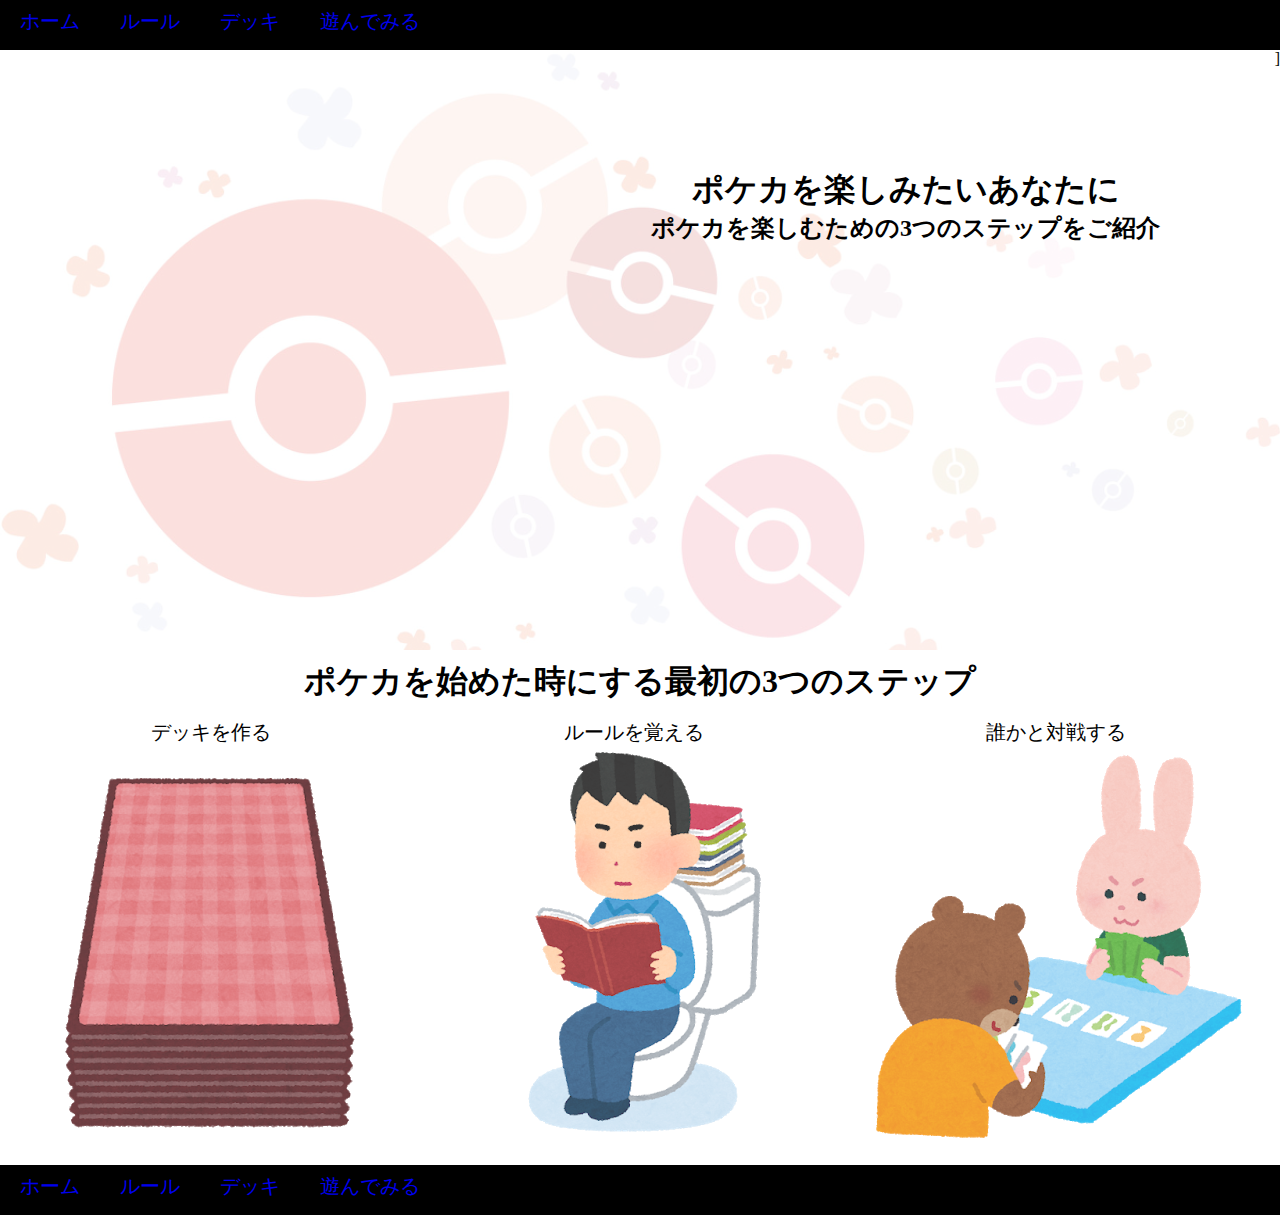
<file: index.html>
<!DOCTYPE html>
<html lang="ja">
<head>
    <meta charset="UTF-8">
    <link rel="stylesheet" href="final-home.css">
    <title>ポケカを楽しみたいあなたに</title>
</head>
<body>
    <div class="header">
        <div class="nav">
            <ul>
            <li><a href="index.html">ホーム</a></li>
            <li><a href="final-ru-ru.html">ルール</a></li>
            <li><a href="final-deck.html">デッキ</a></li>
            <li><a href="final-play.html">遊んでみる</a></li>
            </ul>
        </div>
    </div>

    <div class="top">]

        <div class="title">
            <h1>ポケカを楽しみたいあなたに</h1>
            <h2>ポケカを楽しむための3つのステップをご紹介</h2>
        </div>
    </div>



    <div class="main-content">
        <div class="first">
            <h1>ポケカを始めた時にする最初の3つのステップ</h1>
        </div>


        <div class="contents"></div>

        <div class="content">
            <p>デッキを作る</p>
            <div class="content-img"><a href="final-deck.html"><img src="cardgame_deck.png" alt=""></a></div>
        </div>

        <div class="content">
            <p>ルールを覚える</p>
            <div class="content-img"><a href="final-ru-ru.html"><img src="toilet_study_man.png" alt=""></a></div>
        </div>

        <div class="content">
            <p>誰かと対戦する</p>
            <div class="content-img"><a href="final-play.html"><img src="card_game_animal.png" alt=""></a></div>
        </div>


    </div>

    <div class="footer">
        <div class="nav">
            <ul>
            <li><a href="index.html">ホーム</a></li>
            <li><a href="final-ru-ru.html">ルール</a></li>
            <li><a href="final-deck.html">デッキ</a></li>
            <li><a href="final-play.html">遊んでみる</a></li>
            </ul>
        </div>
    </div>

    
</body>
</html>
</file>
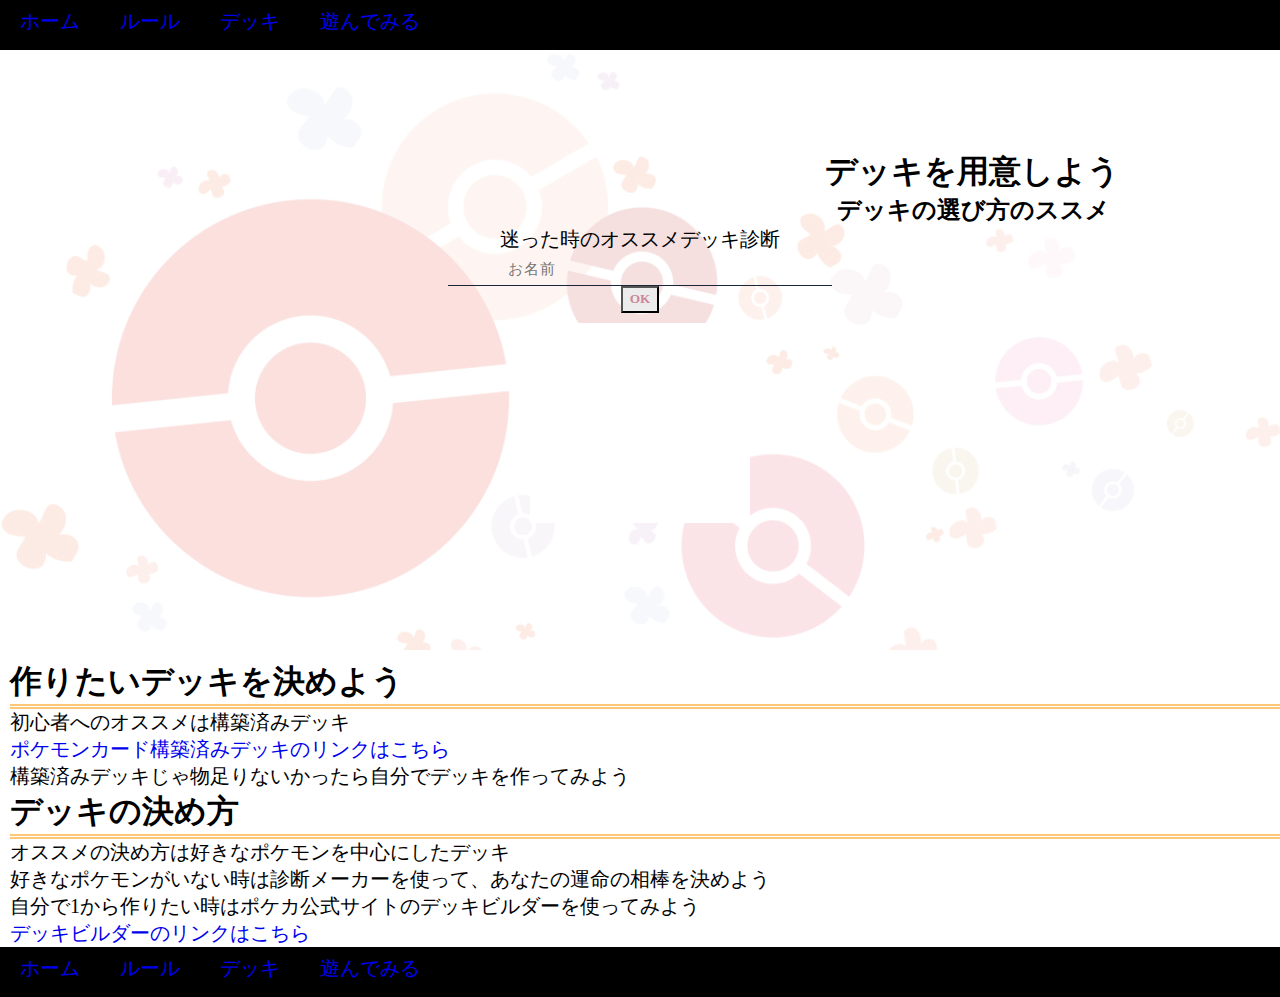
<file: final-deck.html>
<!DOCTYPE html>
<html lang="ja">
<head>
    <meta charset="UTF-8">
    <link rel="stylesheet" href="final-deck.css">
    <title>ポケカ　デッキを用意しよう</title>
</head>
<body>
    <div class="header">
        <div class="nav">
            <ul>
            <li><a href="index.html">ホーム</a></li>
            <li><a href="final-ru-ru.html">ルール</a></li>
            <li><a href="final-deck.html">デッキ</a></li>
            <li><a href="final-play.html">遊んでみる</a></li>
            </ul>
        </div>
    </div>

    <div class="top">
        <div class="title">
            <h1>デッキを用意しよう</h1>
            <h2>デッキの選び方のススメ</h2>
        </div>

        <div class="sindan">
            <p>迷った時のオススメデッキ診断</p>

            <div class="cp_iptxt">
                <input class="ef" type="text" id="name" placeholder="お名前">
                <span class="focus_line"></span>
            </div>
            <input  class="btn" type="button" id="sentbtn"  onclick="start()" value="OK">

            <div id="result" class="result"></div>
    
            
        </div>

    </div>

    <div class="content">
        <div class="title">
            <h1>作りたいデッキを決めよう</h1>
            <p>初心者へのオススメは構築済みデッキ</p>
            <p><a href="https://www.pokemon-card.com/ex/sd/index.html">ポケモンカード構築済みデッキのリンクはこちら</a></p>
            <p>構築済みデッキじゃ物足りないかったら自分でデッキを作ってみよう</p>
        </div>

        <div class="main">
            <h1>デッキの決め方</h1>
            <ul>
                <li>オススメの決め方は好きなポケモンを中心にしたデッキ</li>
                <li>好きなポケモンがいない時は診断メーカーを使って、あなたの運命の相棒を決めよう</li>
                <li>自分で1から作りたい時はポケカ公式サイトのデッキビルダーを使ってみよう</li>
                <li><a href="https://www.pokemon-card.com/deck/deck.html">デッキビルダーのリンクはこちら</a></li>
            </ul>

        </div>
    </div>

    <div class="footer">
        <div class="nav">
            <ul>
            <li><a href="index.html">ホーム</a></li>
            <li><a href="final-ru-ru.html">ルール</a></li>
            <li><a href="final-deck.html">デッキ</a></li>
            <li><a href="final-play.html">遊んでみる</a></li>
            </ul>
        </div>
    </div>
    <script src="final.js"></script>
</body>
</html>
</file>
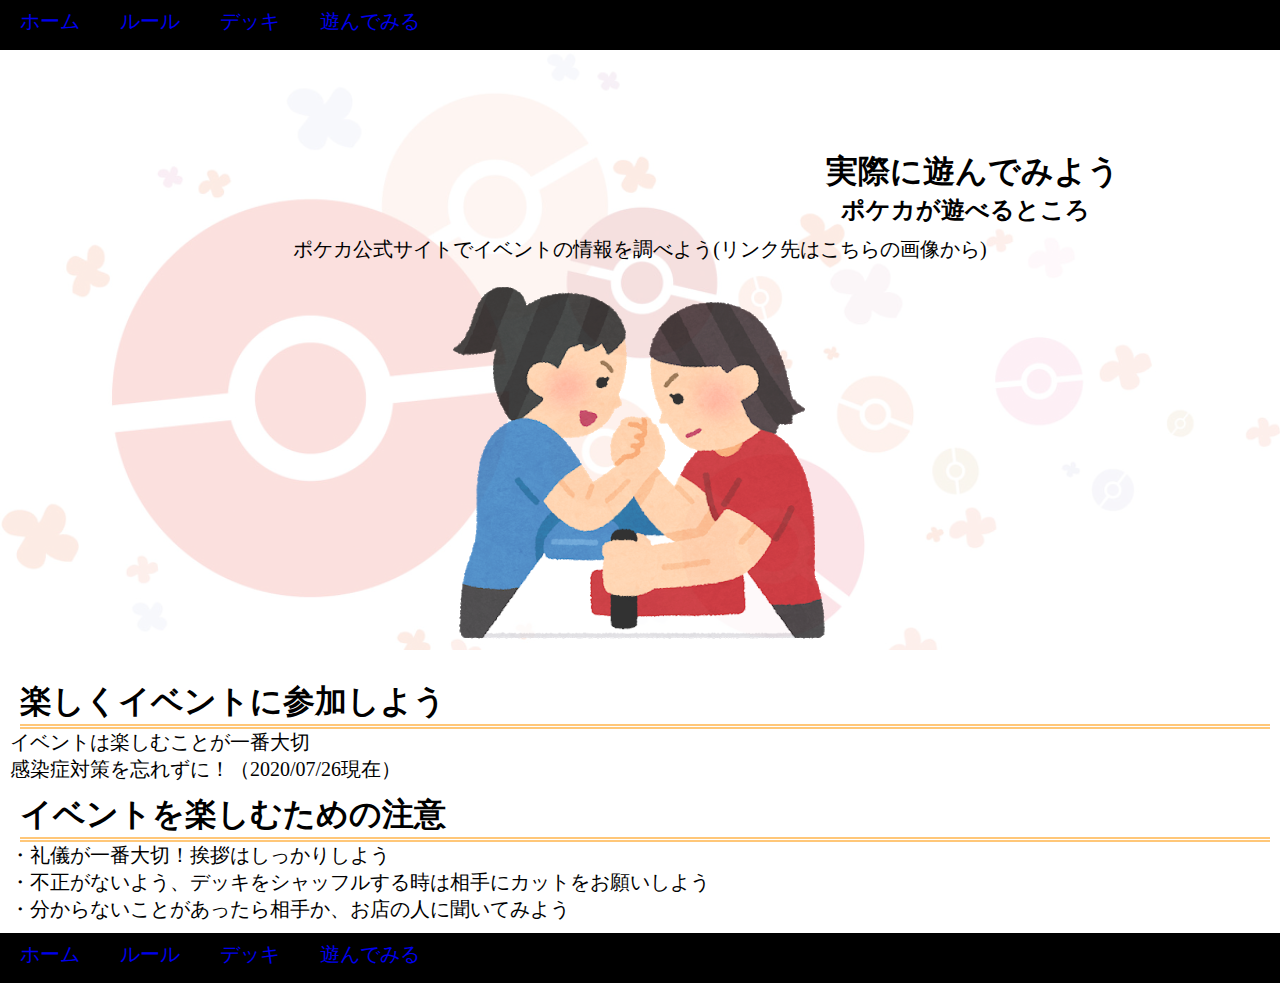
<file: final-play.html>
<!DOCTYPE html>
<html lang="ja">
<head>
    <meta charset="UTF-8">
    <link rel="stylesheet" href="final-play.css">
    <title>ポケカ　実際に遊んでみよう</title>
</head>
<body>
    <div class="header">
        <div class="nav">
            <ul>
            <li><a href="index.html">ホーム</a></li>
            <li><a href="final-ru-ru.html">ルール</a></li>
            <li><a href="final-deck.html">デッキ</a></li>
            <li><a href="final-play.html">遊んでみる</a></li>
            </ul>
        </div>
    </div>

    <div class="top">
        <div class="top-title">
            <h1>実際に遊んでみよう</h1>
            <h2>ポケカが遊べるところ</h2>
        </div>

        <div class="top-link">
            <p>ポケカ公式サイトでイベントの情報を調べよう(リンク先はこちらの画像から)</p>
            <a href="https://www.pokemon-card.com/event/beginner/"><img src="arm_wrestling_woman.png" alt=""></a>
        </div>
    </div>

    <div class="content">
        <div class="content-title">
            <h1>楽しくイベントに参加しよう</h1>
            <p>イベントは楽しむことが一番大切</p>
            <p>感染症対策を忘れずに！（2020/07/26現在）</p>
        </div>

        <div class="content-main">
            <h1>イベントを楽しむための注意</h1>
            <ul>
                <li>・礼儀が一番大切！挨拶はしっかりしよう</li>
                <li>・不正がないよう、デッキをシャッフルする時は相手にカットをお願いしよう</li>
                <li>・分からないことがあったら相手か、お店の人に聞いてみよう</li>
            </ul>
        </div>


    </div>

    <div class="footer">
        <div class="nav">
            <ul>
            <li><a href="index.html">ホーム</a></li>
            <li><a href="final-ru-ru.html">ルール</a></li>
            <li><a href="final-deck.html">デッキ</a></li>
            <li><a href="final-play.html">遊んでみる</a></li>
            </ul>
        </div>
    </div>

    
</body>
</html>
</file>
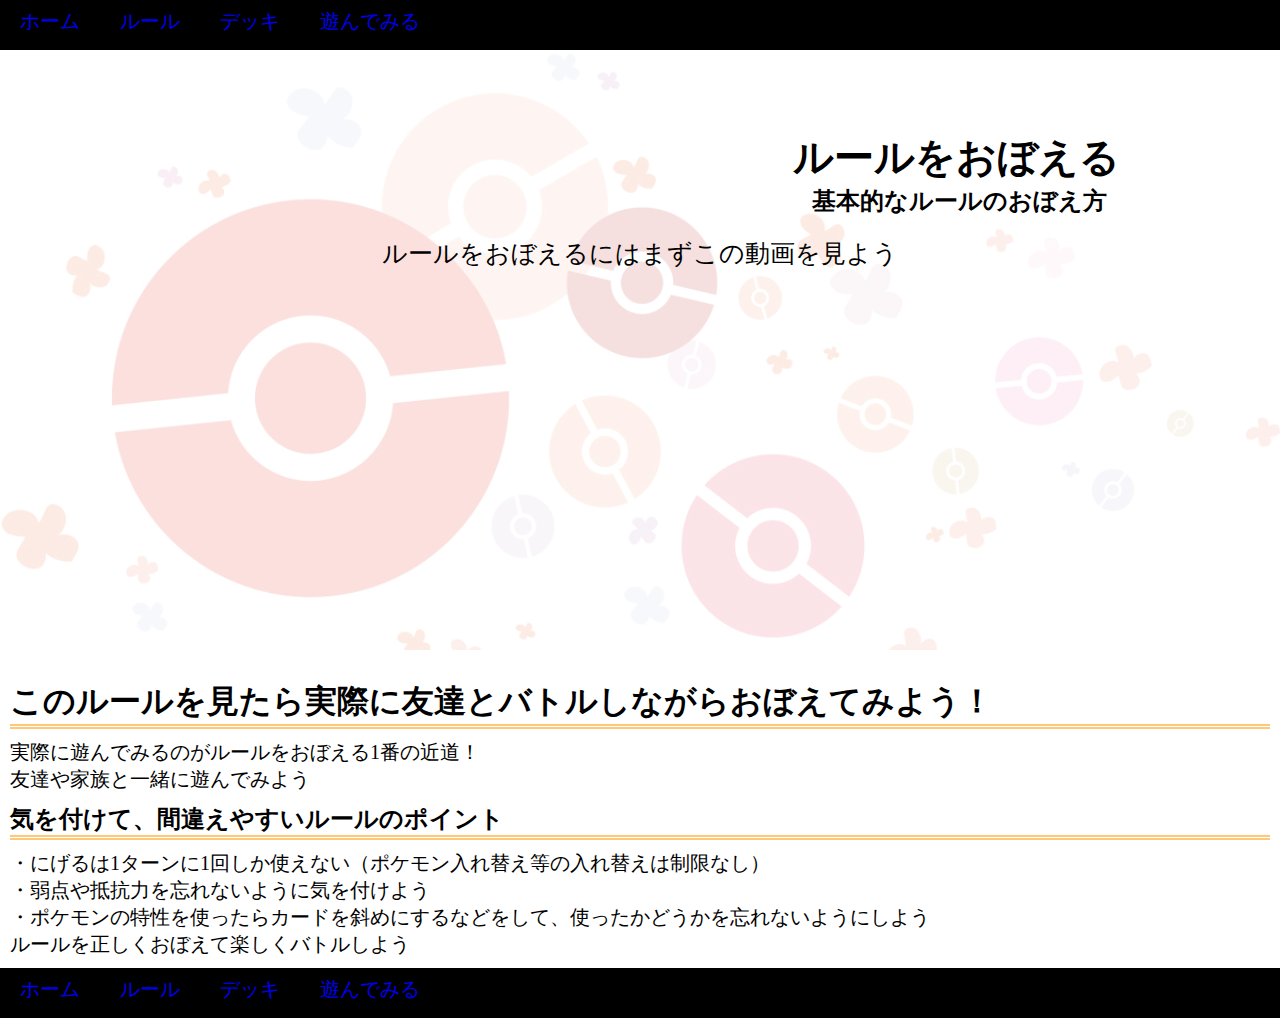
<file: final-ru-ru.html>
<!DOCTYPE html>
<html lang="ja">
<head>
    <meta charset="UTF-8">
    <meta name="viewport" content="width=device-width, initial-scale=1.0">
    <link rel="stylesheet" href="final-ru-ru.css">
    <title>ポケカ　ルールを学ぼう</title>
</head>
<body>
    <div class="header">
        <div class="nav">
            <ul>
            <li><a href="index.html">ホーム</a></li>
            <li><a href="final-ru-ru.html">ルール</a></li>
            <li><a href="final-deck.html">デッキ</a></li>
            <li><a href="final-play.html">遊んでみる</a></li>
            </ul>
        </div>
    </div>

    <div class="top">
        <div class="title">
            <h1>ルールをおぼえる</h1>
            <h2>基本的なルールのおぼえ方</h2>
        </div>

        <div class="movie">
            <p>ルールをおぼえるにはまずこの動画を見よう</p>
            <iframe width="560" height="315" src="https://www.youtube-nocookie.com/embed/tc2bDChVgBA" frameborder="0" allow="accelerometer; autoplay; encrypted-media; gyroscope; picture-in-picture" allowfullscreen></iframe>
        </div>
    </div>

    <div class="content">
        <div class="content-title">
            <h1>このルールを見たら実際に友達とバトルしながらおぼえてみよう！</h1>
            <p>実際に遊んでみるのがルールをおぼえる1番の近道！</p>
            <p>友達や家族と一緒に遊んでみよう</p>
        </div>

        <div class="content-second"></div>
            <h2>気を付けて、間違えやすいルールのポイント</h2>
            <ul>
                <li>・にげるは1ターンに1回しか使えない（ポケモン入れ替え等の入れ替えは制限なし）</li>
                <li>・弱点や抵抗力を忘れないように気を付けよう</li>
                <li>・ポケモンの特性を使ったらカードを斜めにするなどをして、使ったかどうかを忘れないようにしよう</li>
            </ul>
            <p>ルールを正しくおぼえて楽しくバトルしよう</p>
        </div>


    </div>

    <div class="footer">
        <div class="nav">
            <ul>
            <li><a href="index.html">ホーム</a></li>
            <li><a href="final-ru-ru.html">ルール</a></li>
            <li><a href="final-deck.html">デッキ</a></li>
            <li><a href="final-play.html">遊んでみる</a></li>
            </ul>
        </div>
    </div>
    
</body>
</html>
</file>
<file: final-home.css>
* {
    margin: 0;
    padding: 0;
    font-family: serif;
    box-sizing: border-box;
}

li {
    list-style: none;
}

a {
    text-decoration: none;
    position: relative;
    display: inline-block;
    transition: .3s;
}

a::after {
    position: absolute;
    bottom: 0;
    left: 50%;
    content: '';
    width: 0;
    height: 2px;
    background-color: white;
    transition: .3s;
    transform: translateX(-50%);
  }
  
  a:hover::after{
    width: 100%;
  }

  a:visited{
    color : #ff4081;
  }

.header {
    background-color:black;
    color:white;
    height: 50px;
    width: 100%;
    margin: 0 auto;
}


.nav {
    font-size: 20px;
}

.nav li {
    float: left;
    padding: 8px 20px;
}
 

.top {
    background-image: url(4869930_p0_master1200.jpg);
    background-size: cover;
    background-color:rgba(255,255,255,0.8);
    background-blend-mode:lighten;
    height: 600px;
    width: 100%;
    text-align: right;
    margin-bottom: 10px;
}

.top h1 {
    padding-top: 100px;
    padding-right: 160px;
}

.top h2 {
    padding-right: 120px;

}

.main-content {
    padding-bottom: 10px;
    width: 100%;
    text-align: center;
}


.content {
    float: left;
    padding: 15px 0px;
    background-color:white;
    width: 33%;
}

.content p {
    text-align: center;
    font-size: 20px;
}


.content-img {
    opacity: 0.8;
}
.content-img:hover {
    opacity: 1;

}

.footer {
    background-color:black;
    height: 50px;
    width: 100%;
    float: left;
}
</file>
<file: final-deck.css>
* {
    margin: 0;
    padding: 0;
    font-family: serif;
    box-sizing: border-box;
}

li {
    list-style: none;
}

a {
    text-decoration: none;
    position: relative;
    display: inline-block;
    transition: .3s;
}

a::after {
    position: absolute;
    bottom: 0;
    left: 50%;
    content: '';
    width: 0;
    height: 2px;
    background-color: white;
    transition: .3s;
    transform: translateX(-50%);
  }
  
  a:hover::after{
    width: 100%;
  }

  a:visited{
    color : #ff4081;
  }

  p {
    font-size: 20px;
  }


  

  .header {
    background-color:black;
    color:white;
    height: 50px;
    width: 100%;
    margin: 0 auto;
}


.nav {
    font-size: 20px;
}

.nav li {
    float: left;
    padding: 8px 20px;
}



.top {
  background-image: url(4869930_p0_master1200.jpg);
  background-size: cover;
  background-color:rgba(255,255,255,0.8);
  background-blend-mode:lighten;
  height: 600px;
  width: 100%;
  text-align: right;
  margin-bottom: 10px;
}

.top h1 {
  padding-top: 100px;
  padding-right: 160px;
}

.top h2 {
  padding-right: 170px;

}

.footer {
  background-color:black;
  height: 50px;
  width: 100%;
  float: left;
}

.sindan {
  text-align: center;
}


.result {
  margin: 0 auto;
  height: 200px;
  width: 220px;
  background-color: white;
  margin-top: 10px;
  color: black;
  padding-top: 10px;
}

.content {
  margin-left: 10px;
}

.content h1{
  border-bottom: double 5px #FFC778;
}

.content li {
  font-size: 20px;
}



.cp_iptxt {
	position: relative;
	width: 30%;
  margin: 0 auto;
}
.cp_iptxt input[type='text'] {
	font: 15px/24px sans-serif;
	box-sizing: border-box;
	width: 100%;
	letter-spacing: 1px;
	padding-left: 4em;
}
.cp_iptxt input[type='text']:focus {
	outline: none;
}
.ef {
	padding: 4px 0;
	border: 0;
	border-bottom: 1px solid #1b2538;
	background-color: transparent;
}
.ef ~ .focus_line {
	position: absolute;
	z-index: 99;
	bottom: 0;
	left: 0;
	width: 100%;
	height: 2px;
}
.ef ~ .focus_line:before,
.ef ~ .focus_line:after {
	position: absolute;
	bottom: 0;
	left: 0;
	width: 0;
	height: 100%;
	content: '';
	transition: 0.4s;
	background-color: #da3c41;
}
.ef ~ .focus_line:after {
	right: 0;
	left: auto;
}
.ef:focus ~ .focus_line:before,
.ef:focus ~ .focus_line:after,
.cp_iptxt.ef ~ .focus_line:before,
.cp_iptxt.ef ~ .focus_line:after {
	width: 50%;
	transition: 0.4s;
}
.ef ~ label {
	position: absolute;
	z-index: -1;
	top: 4px;
	left: 0;
	width: 100%;
	transition: 0.3s;
	letter-spacing: 0.5px;
	color: #aaaaaa;
}
.ef:focus ~ label,
.cp_iptxt.ef ~ label {
	font-size: 12px;
	top: -16px;
	transition: 0.3s;
	color: #da3c41;
}



.btn {
  position: relative;
  display: inline-block;
  font-weight: bold;
  padding: 0.25em 0.5em;
  text-decoration: none;
  color: #cc879c;
  background: #ECECEC;
  transition: .4s;
}

.btn:hover {
  background: #00bcd4;
  color: white;
}
</file>
<file: final-play.css>
* {
  margin: 0;
  padding: 0;
  font-family: serif;
  box-sizing: border-box;
}

li {
  list-style: none;
}

a {
  text-decoration: none;
  position: relative;
  display: inline-block;
  transition: .3s;
}

a::after {
  position: absolute;
  bottom: 0;
  left: 50%;
  content: '';
  width: 0;
  height: 2px;
  background-color: white;
  transition: .3s;
  transform: translateX(-50%);
}

a:hover::after{
  width: 100%;
}

a:visited{
  color : #ff4081;
}

img {
  opacity: 0.8;
}

img:hover {
  opacity: 1;

}

p {
  font-size: 20px;
}






.header {
  background-color:black;
  color:white;
  height: 50px;
  width: 100%;
  margin: 0 auto;
}


.nav {
    font-size: 20px;
}

.nav li {
    float: left;
    padding: 8px 20px;
}

.top {
  background-image: url(4869930_p0_master1200.jpg);
  background-size: cover;
  background-color:rgba(255,255,255,0.8);
  background-blend-mode:lighten;
  height: 600px;
  width: 100%;
  text-align: right;
  margin-bottom: 10px;
}

.top h1 {
  padding-top: 100px;
  padding-right: 160px;
}

.top h2 {
  padding-right: 190px;

}

.top-link {
  text-align: center;
  margin-top: 10px;
}

.content {
  padding: 10px;
}

.content h1 {
  margin-top: 10px;
  margin-left: 10px;
  border-bottom: double 5px #FFC778;

}

.content-title {
  margin-top: 10px;
}

.content-main {
  margin-top: 10px;
}

.content li {
  font-size: 20px;
}

.footer {
  background-color:black;
  height: 50px;
  width: 100%;
  float: left;
}
</file>
<file: final-ru-ru.css>
* {
    margin: 0;
    padding: 0;
    font-family: serif;
    box-sizing: border-box;
}

li {
    list-style: none;
}

a {
    text-decoration: none;
    position: relative;
    display: inline-block;
    transition: .3s;
}

a::after {
    position: absolute;
    bottom: 0;
    left: 50%;
    content: '';
    width: 0;
    height: 2px;
    background-color: white;
    transition: .3s;
    transform: translateX(-50%);
  }
  
a:hover::after{
    width: 100%;
}

a:visited{
    color : #ff4081;
}

.header {
    background-color:black;
    color:white;
    height: 50px;
    width: 100%;
    margin: 0 auto;
}


.nav {
    font-size: 20px;
}

.nav li {
    float: left;
    padding: 8px 20px;
}

.top {
    background-image: url(4869930_p0_master1200.jpg);
    background-size: cover;
    background-color:rgba(255,255,255,0.8);
    background-blend-mode:lighten;
    height: 600px;
    width: 100%;
    text-align: right;
    margin-bottom: 10px;


}

.top h1 {
    padding-top: 80px;
    padding-right: 160px;
    font-size: 40px;
}

.top h2 {
    padding-right: 173px;

}

.movie {
    text-align: center;
    padding-top: 20px;
    font-size: 25px;
}

.content {
    padding: 10px 10px;

}

.content-title {
    margin: 10px 0px;
}

.content-main {
    margin-top: 10px;
}

.content h1 {
    border-bottom: double 5px #FFC778;
    margin-bottom: 10px;
}

.content h2 {
    border-bottom: double 5px #FFC778;
    margin-bottom: 10px;
}

.content p {
    font-size: 20px;
}

.content li {
    font-size: 20px;
}



.footer {
    background-color:black;
    height: 50px;
    width: 100%;
    float: left;
}
</file>
